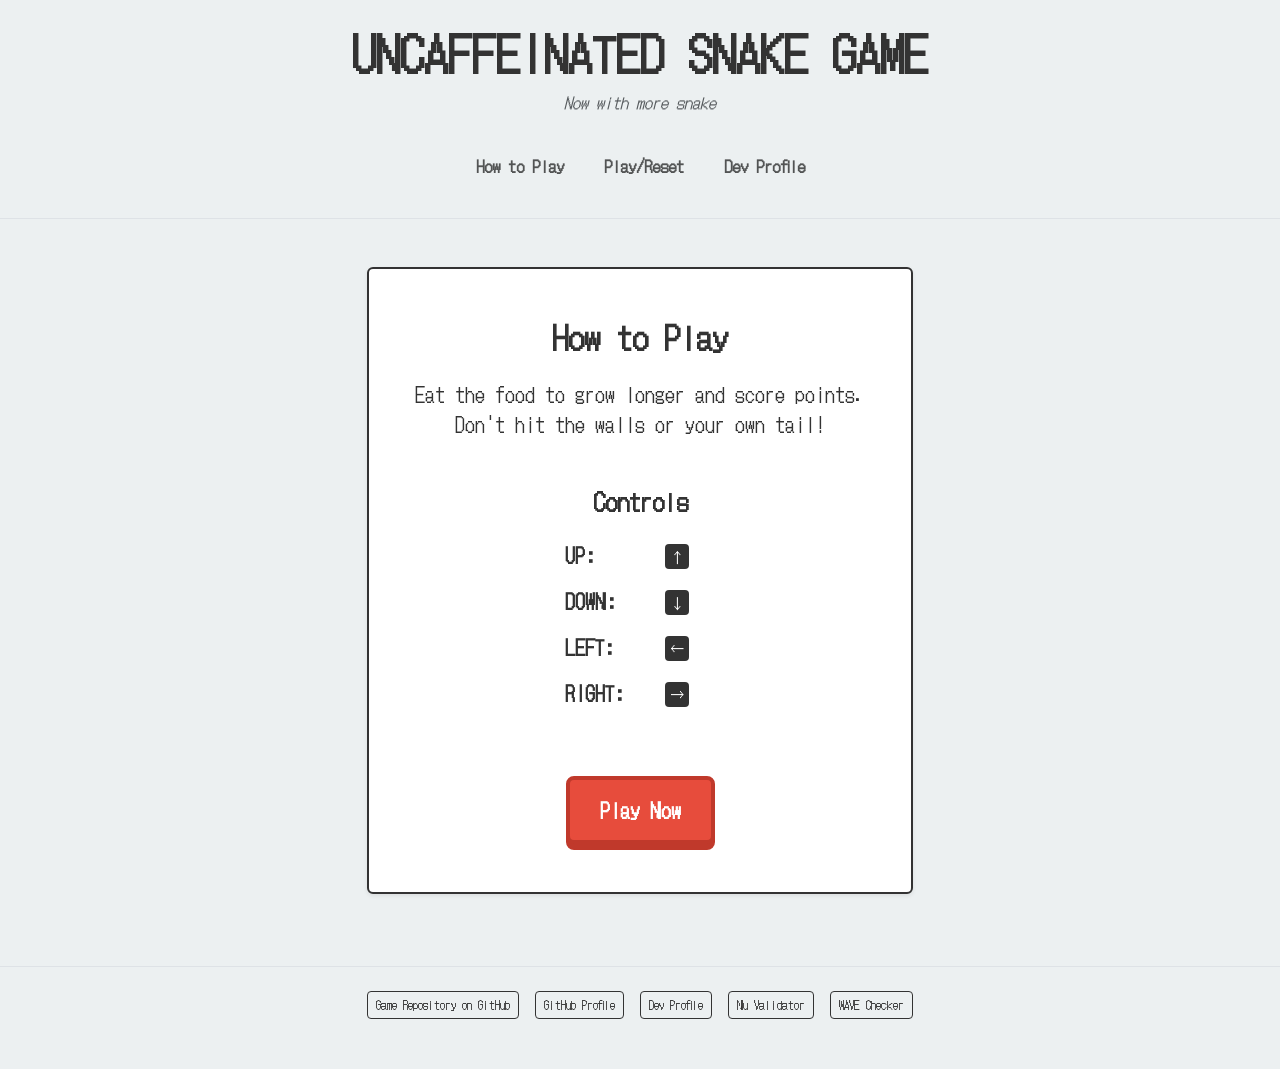
<file: pages/how-play.html>
<!DOCTYPE html>
<html lang="en">
<head>
    <meta charset="UTF-8">
    <meta name="viewport" content="width=device-width, initial-scale=1.0">
    <title>UNCAFFEINATED - How to Play</title>
    <link href="https://cdn.jsdelivr.net/npm/bootstrap@5.3.0/dist/css/bootstrap.min.css" rel="stylesheet">
    <link href="../styles/game.css" rel="stylesheet">
</head>
<body class="theme-classic">
    
    <script>
        const savedTheme = localStorage.getItem('snakeTheme') || 'classic';
        document.body.className = `theme-${savedTheme}`;
    </script>

    <header class="py-4 border-bottom">
        <div class="text-center mb-4">
            <div class="d-flex justify-content-center align-items-center gap-3">
                <h1 class="display-5 fw-bold site-title m-0">UNCAFFEINATED SNAKE GAME</h1>
            </div>
            <p class="text-muted fst-italic mt-2 mb-0">Now with more snake</p>
        </div>

        <nav class="navbar navbar-expand-lg navbar-light">
            <div class="container justify-content-center">
                <button class="navbar-toggler" type="button" data-bs-toggle="collapse" data-bs-target="#howPlayNavbar" aria-controls="howPlayNavbar" aria-expanded="false" aria-label="Toggle navigation">
                    <span class="navbar-toggler-icon"></span>
                </button>

                <div class="collapse navbar-collapse justify-content-center" id="howPlayNavbar">
                    <ul class="navbar-nav gap-lg-4 fw-semibold">
                        <li class="nav-item">
                            <a href="how-play.html" class="nav-link header-link">How to Play</a>
                        </li>
                        <li class="nav-item">
                            <a href="../index.html" class="nav-link header-link">Play/Reset</a>
                        </li>
                        <li class="nav-item">
                            <a href="https://ajuna345.github.io/AJuna345/" class="nav-link header-link">Dev Profile</a>
                        </li>
                    </ul>
                </div>
            </div>
        </nav>
    </header>

    <main class="container mt-5">
        <div class="row justify-content-center">
            <div class="col-md-6 text-center">
                <div class="card shadow-sm mb-4">
                    <div class="card-body py-5">
                        <h2 class="card-title fw-bold mb-4">How to Play</h2>
                        
                        <p class="lead mb-5">
                            Eat the food to grow longer and score points.<br>
                            Don't hit the walls or your own tail!
                        </p>
                        
                        <h4 class="text-center fw-bold mb-4">Controls</h4>
                        
                        <ul class="list-unstyled mx-auto text-start fs-5" style="width: 150px;">
                            <li class="mb-3"><strong style="display: inline-block; width: 90px;">UP:</strong> <kbd>↑</kbd></li>
                            <li class="mb-3"><strong style="display: inline-block; width: 90px;">DOWN:</strong> <kbd>↓</kbd></li>
                            <li class="mb-3"><strong style="display: inline-block; width: 90px;">LEFT:</strong> <kbd>←</kbd></li>
                            <li class="mb-0"><strong style="display: inline-block; width: 90px;">RIGHT:</strong> <kbd>→</kbd></li>
                        </ul>

                        <div class="mt-5">
                            <a href="../index.html" class="arcade-button">Play Now</a>
                        </div>
                    </div>
                </div>
            </div>
        </div>
    </main>

    <footer class="mt-5 pt-4 border-top text-center">
        <div class="d-flex justify-content-center gap-3 flex-wrap">
            <a href="https://github.com/AJuna345/snake-game" target="_blank" class="btn btn-outline-secondary btn-sm">
                Game Repository on GitHub
            </a>
            <a href="https://github.com/AJuna345" target="_blank" class="btn btn-outline-secondary btn-sm">
                GitHub Profile
            </a>
            <a href="https://ajuna345.github.io/AJuna345/" target="_blank" class="btn btn-outline-secondary btn-sm"> 
                Dev Profile 
            </a>
            <!-- Nu HTML Validator link for my deployed page -->
            <a href="https://validator.w3.org/nu/?doc=https://ajuna345.github.io/snake-game/" target="_blank" class="btn btn-outline-secondary btn-sm">
                Nu Validator
            </a>
            <!-- WAVE Accessibility checker link for my deployed page -->
            <a href="https://wave.webaim.org/report#/https://ajuna345.github.io/snake-game/" target="_blank" class="btn btn-outline-secondary btn-sm">
                WAVE Checker
            </a>
        </div>
    </footer>

    <script src="https://cdn.jsdelivr.net/npm/bootstrap@5.3.0/dist/js/bootstrap.bundle.min.js"></script>
</body>
</html>
</file>
<file: styles/game.css>
/* 1. Import the font from Google right at the top! */
@import url('https://fonts.googleapis.com/css2?family=Press+Start+2P&display=swap');
@import url('https://fonts.googleapis.com/css2?family=DotGothic16&display=swap');

/* Theme CSS Variables */
:root, body.theme-classic {
    --bg-color: #ecf0f1;
    --text-color: #333333;
    --snake-color: #28a745;
    --canvas-bg: #ffffff;
    --border-color: #333333;
}

body.theme-dark {
    --bg-color: #222222;
    --text-color: #ffffff;
    --snake-color: #8e4fd6;
    --canvas-bg: #111111;
    --border-color: #8e4fd6;
}

body.theme-neon {
    --bg-color: #000000;
    --text-color: #00ffff;
    --snake-color: #ff00ff;
    --canvas-bg: #000000;
    --border-color: #00ffff;
}

body {
    font-family: 'DotGothic16', 'Courier New', monospace;
    text-align: center;
    background-color: var(--bg-color);
    color: var(--text-color);
    transition: background-color 0.3s ease, color 0.3s ease;
    margin: 0;
    padding-bottom: 50px;
}

.arcade-button {
    font-family: 'DotGothic16', 'Courier New', monospace;
    display: inline-block;
    background-color: #e74c3c;
    color: white;
    padding: 15px 30px;
    font-size: 20px;
    font-weight: bold;
    text-decoration: none;
    border-radius: 8px;
    border: 4px solid #c0392b;
    box-shadow: 0px 6px 0px #c0392b;
    transition: all 0.1s;
    margin-top: 20px;
    cursor: pointer;
}

.arcade-button:active {
    box-shadow: 0px 0px 0px #c0392b;
    transform: translateY(6px);
}

.arcade-button:hover {
    background-color: #ff5e4d;
    color: white;
}

.game-settings {
    margin: 20px auto;
    padding: 15px;
    background-color: var(--canvas-bg);
    border: 2px solid var(--border-color);
    border-radius: 8px;
    display: inline-block;
    box-shadow: 0 4px 6px rgba(0,0,0,0.1);
    transition: background-color 0.3s ease, border-color 0.3s ease;
}

canvas {
    display: block;
    margin: 20px auto;
    border: 5px solid var(--border-color);
    box-shadow: 0 4px 8px rgba(0,0,0,0.2);
    transition: border-color 0.3s ease;
}

.hidden {
    display: none !important;
}

#gameOverScreen {
    margin: 20px auto;
    padding: 20px;
    background: rgba(0, 0, 0, 0.85);
    color: white;
    border: 2px solid #ff4444;
    border-radius: 8px;
    display: inline-block;
}

body.theme-garfield {
    --bg-color: #ffa502;      
    --text-color: #543200;    
    --snake-color: #ffa502;   
    --canvas-bg: #fff5e6;     
    --border-color: #543200; 
}
/* Ensure Sidebar Cards match the theme colors */
.card {
    background-color: var(--canvas-bg);
    border: 2px solid var(--border-color);
    color: var(--text-color);
    transition: background-color 0.3s ease, border-color 0.3s ease;
}

/* Style the keyboard key icons */
kbd {
    font-family: 'DotGothic16', 'Courier New', monospace;
    background-color: var(--border-color);
    color: var(--canvas-bg);
    padding: 2px 5px;
    font-size: 0.9rem;
}
footer .btn-outline-secondary {
    font-family: 'DotGothic16', 'Courier New', monospace;
    font-size: 12px;
    color: var(--text-color);
    border-color: var(--border-color);
}

footer .btn-outline-secondary:hover {
    background-color: var(--border-color);
    color: var(--canvas-bg);
}

@media (prefers-reduced-motion: reduce) {
  *,
  *::before,
  *::after {
    animation-duration: 0.01ms !important;
    animation-iteration-count: 1 !important;
    transition-duration: 0.01ms !important;
    scroll-behavior: auto !important;
  }
}
</file>
